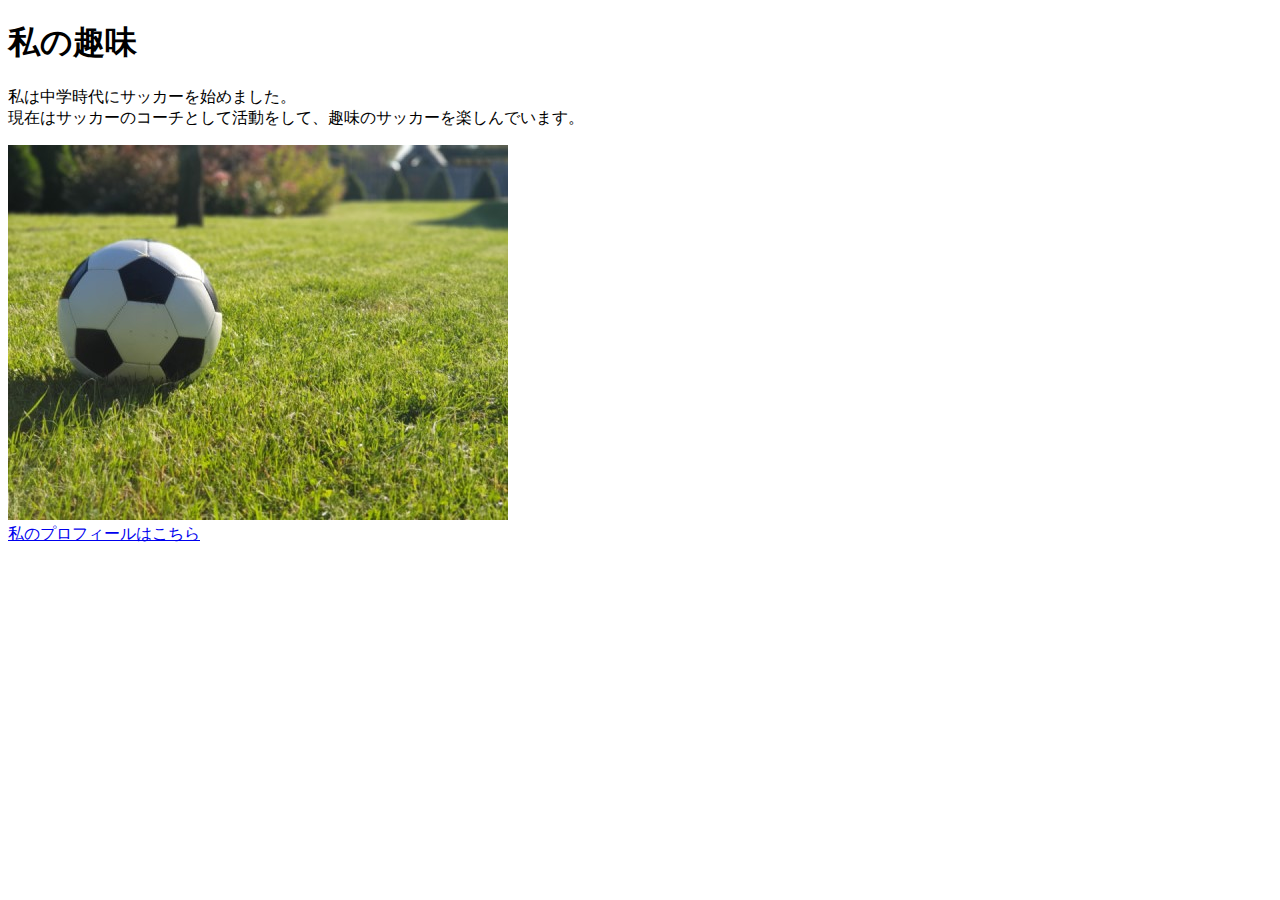
<file: html/kadai_005.html>
<!DOCTYPE html>
<html> 
  <head>
    <title>私の趣味</title>
  </head>
<body> 
  <header>
    <h1>私の趣味</h1> 
  </header>
  <p>私は中学時代にサッカーを始めました。<br>
    現在はサッカーのコーチとして活動をして、趣味のサッカーを楽しんでいます。</p>
    <img src="../images/sample.jpg">
    <br>
    <a href="https://twitter.com/samuraijuku">私のプロフィールはこちら</a>
</body>
</html>
</file>
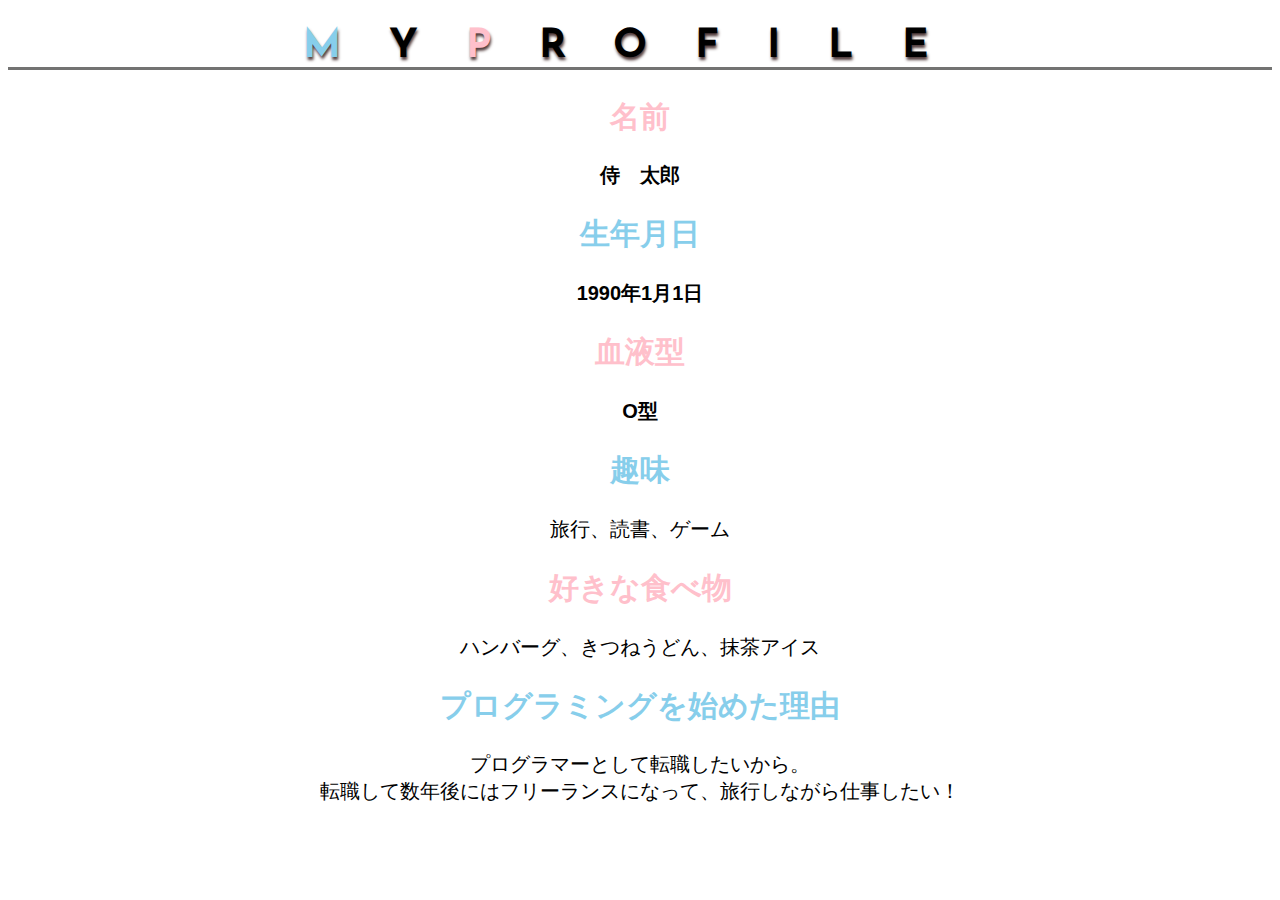
<file: kadai_014/kadai_014.html>
<!DOCTYPE html>                                                      
<html>
  <head>
    <title>14章課題</title> 
    <meta name="description" content="このページは14章の課題です。">
    <meta charset="UTF-8">  
    <link rel="stylesheet" href="style.css">
    <link rel="preconnect" href="https://fonts.googleapis.com">
    <link rel="preconnect" href="https://fonts.gstatic.com" crossorigin>
    <link href="https://fonts.googleapis.com/css2?family=Josefin+Sans&display=swap" rel="stylesheet">
  </head>
  <body>
    <h1 class="google-fonts"><span class="skyblue">M</span>Y<span class="pink">P</span>ROFILE</h1>
    <div id="parent">
    <h2 class="pink">名前</h2>
    <p class="child">侍　太郎</p>
    <h2 class="skyblue">生年月日</h2>
    <p class="child">1990年1月1日</p>
    <h2 class="pink">血液型</h2>
    <p class="child">O型</p>
    </div>
    <h2 class="skyblue">趣味</h2>
    <p>旅行、読書、ゲーム</p>
    <h2 class="pink">好きな食べ物</h2>
    <p>ハンバーグ、きつねうどん、抹茶アイス</p>
    <h2 class="skyblue">プログラミングを始めた理由</h2>
    <p>プログラマーとして転職したいから。<br>
      転職して数年後にはフリーランスになって、旅行しながら仕事したい！</p>
  </body>
</html>
</file>
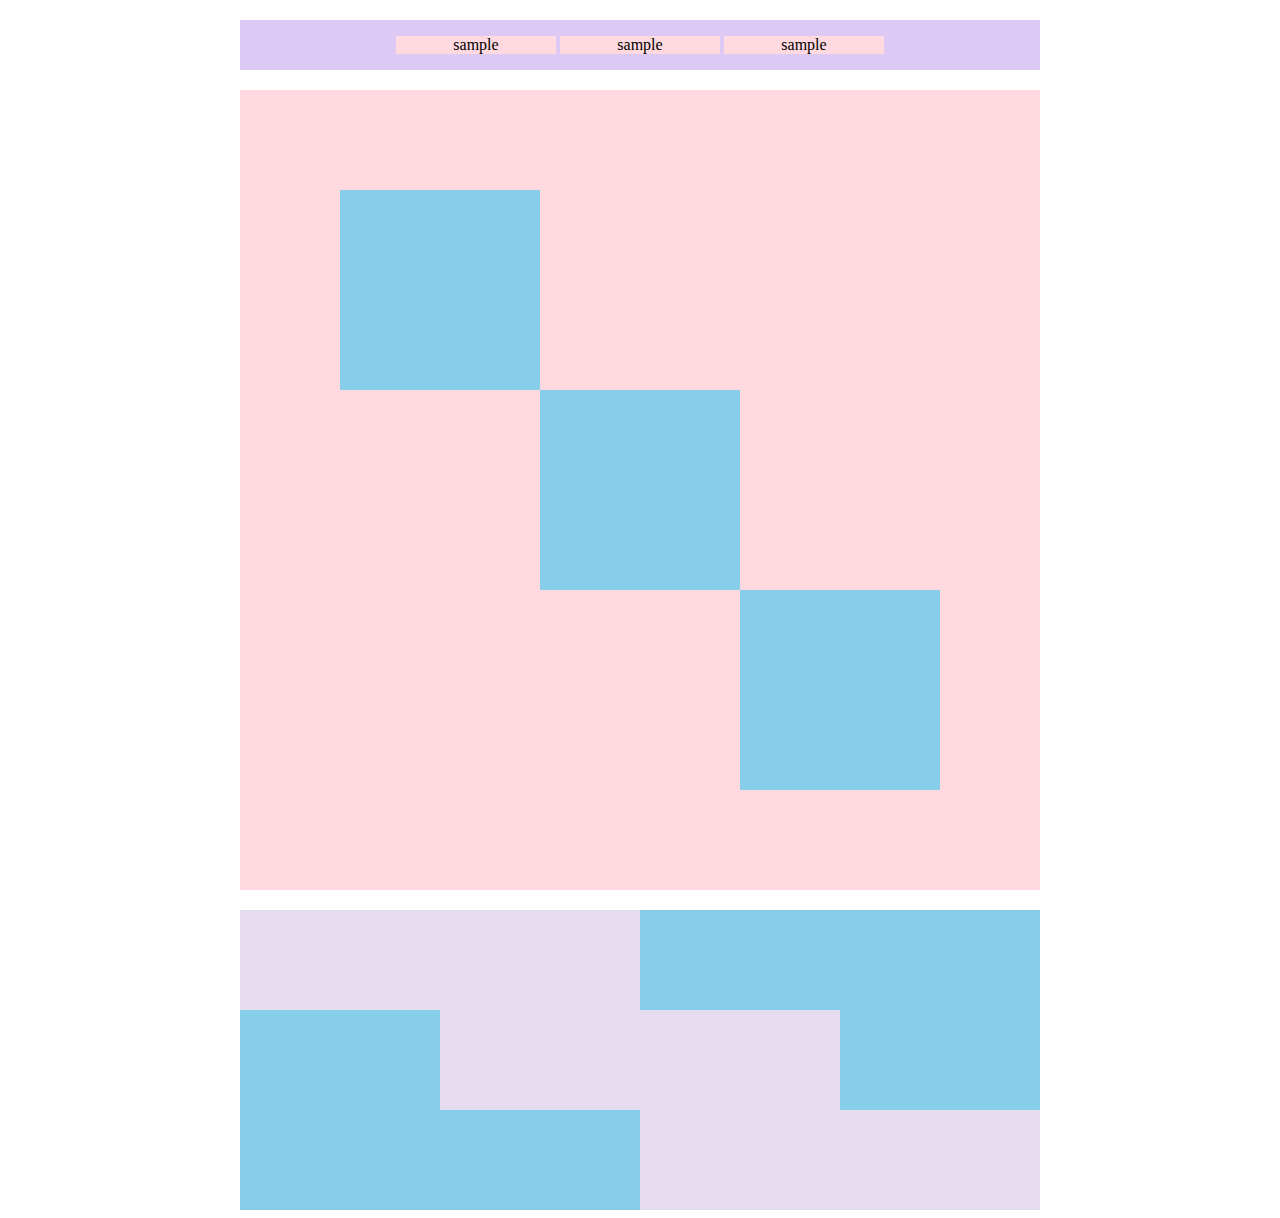
<file: kadai_018/kadai_018.html>
<!DOCTYPE html>                                                      
<html>
  <head>
    <title>18章課題</title> 
    <meta name="description" content="このページは18章の課題です。">
    <meta charset="UTF-8">
    <link rel="stylesheet" href="style.css">
  </head>
  <body>
    <div id="top">
      <p class="top-child">sample</p>
      <p class="top-child">sample</p>
      <p class="top-child">sample</p>

    </div>
    <div id="middle">
      <div id="middle-child01"></div>
      <div id="middle-child02"></div>
      <div id="middle-child03"></div>

    </div>
    <div id="bottom">
      <div id="bottom-child01"></div>
      <div id="bottom-child02"></div>
      <div id="bottom-child03"></div>

    </div>
  </body>
</html>
</file>
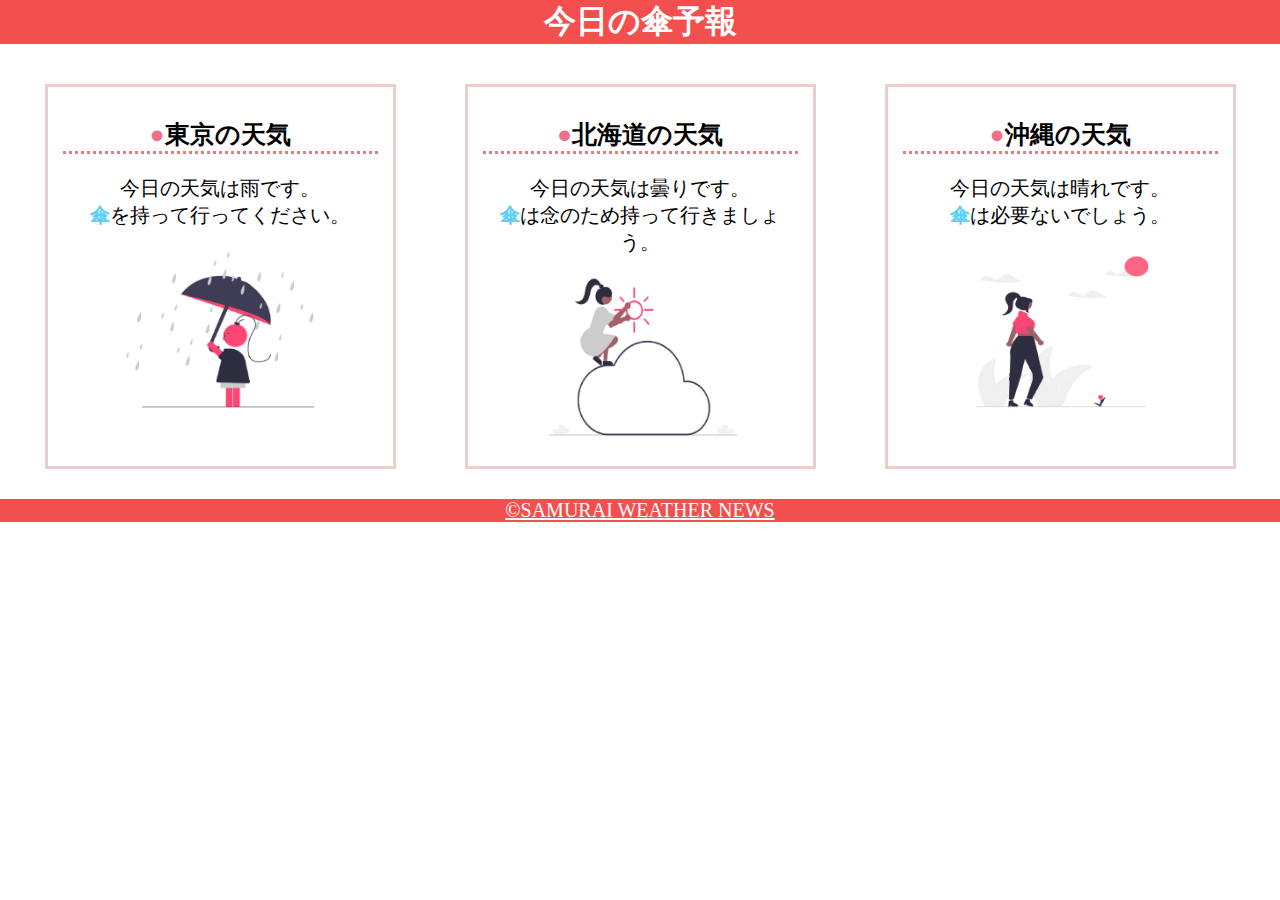
<file: kadai_022/kadai_022.html>
<!DOCTYPE html>                                                      
<html>
  <head>
    <title>22章課題</title> 
    <meta name="description" content="このページは22章の課題です。">
    <meta charset="UTF-8">
    <link rel="stylesheet" href="style.css">
  </head>
  <body>
    <header>
      <h1>今日の傘予報</h1>
      <meta name="viewport" content="width=device-width, initial-scale=1.0">
    </header>
    <main>
      <div id="parent">
        <div class="contents">
          <h2>東京の天気</h2>
          <p>今日の天気は雨です。</p>
          <p>傘を持って行ってください。</p>
          <img src="images/rainy.png">
        </div>
        <div class="contents">
          <h2>北海道の天気</h2>
          <p>今日の天気は曇りです。</p>
          <p>傘は念のため持って行きましょう。</p>
          <img src="images/cloudy.png">
        </div>
        <div class="contents">
          <h2>沖縄の天気</h2>
          <p>今日の天気は晴れです。</p>
          <p>傘は必要ないでしょう。</p>
          <img src="images/sunny.png">
        </div>
      </div>

    </main>
    <footer>
      <a href="https://www.sejuku.net/corp/">
        &copy;SAMURAI WEATHER NEWS
      </a>
    </footer>
  </body>
</file>
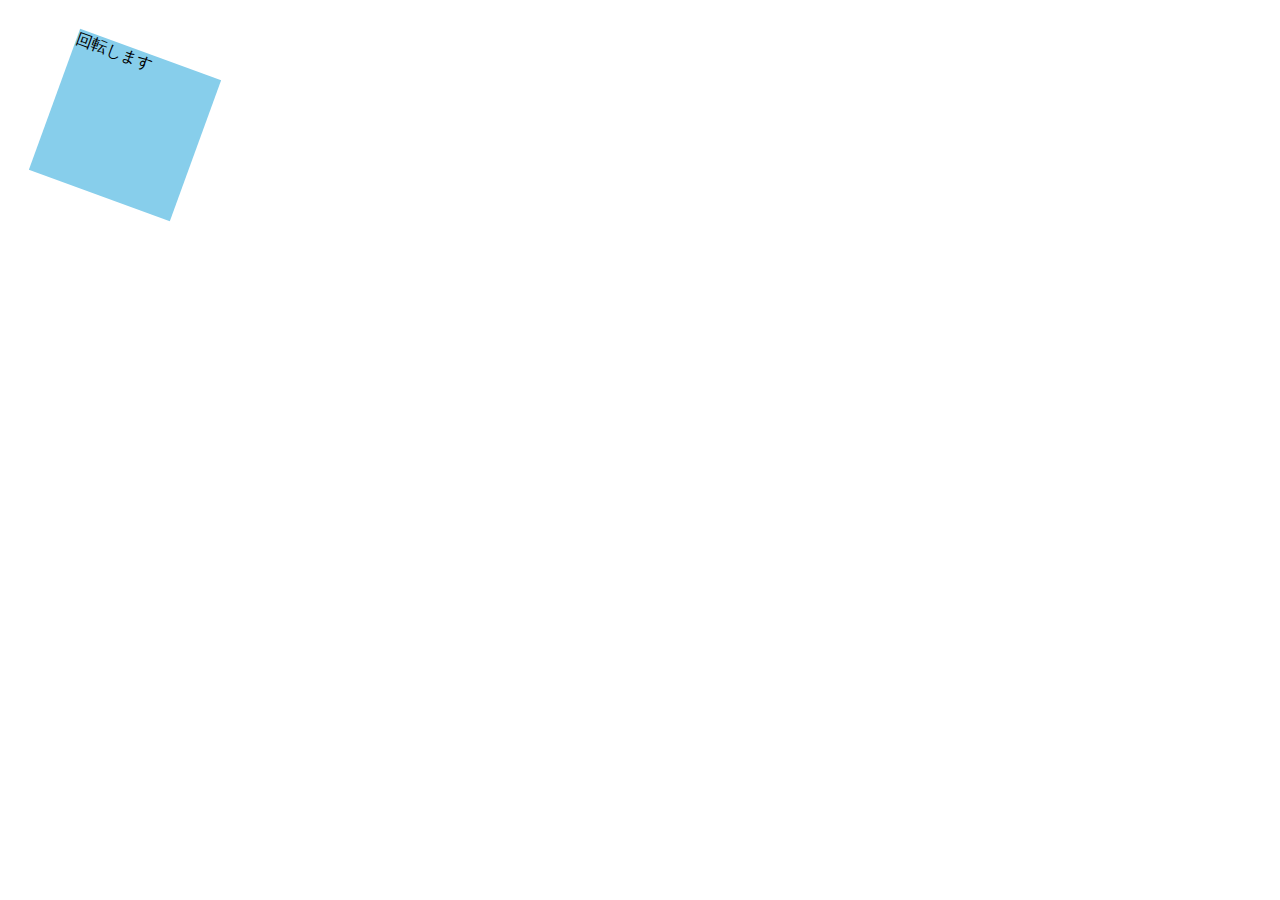
<file: kadai_mdn_css/mdn.html>
<!DOCTYPE html>
<html>

<head>
    <style>
        div {
            position: absolute;
            left: 50px;
            top: 50px;
            width: 150px;
            height: 150px;
            background-color: skyblue;
            transform: rotate(20deg);
        }
    </style>
</head>

<body>
    <div>
      回転します
    </div>

  </body>
</html>
</file>
<file: kadai_014/style.css>
.google-fonts{
  font-family: 'Josefin Sans', sans-serif; 
  font-size: 40px;
  letter-spacing: 1.2em;
  text-shadow:1px 3px 3px #513c3c;
  border-bottom: solid 3px rgb(115, 115, 114);

}
.skyblue{
  color: skyblue
}
.pink{
  color:rgb(255, 192, 203)
}
body {
  font-family: "Arial", "Meiryo", sans-serif; 
  font-size: 20px;
  text-align: center;
}
#parent p {
  font-weight: bold;
}
</file>
<file: kadai_018/style.css>
#top {
  width: 800px;
  background-color:#dcc9f4;    
  margin-top: 20px;
  margin-bottom: 20px;
  margin-left: auto;
  margin-right: auto;
  text-align: center;
}
#top p {
  width: 20%;
  background-color:#ffd9df;
  display: inline-block;
}
#middle{
  width: 800px;
  height: 800px;
  margin-top: 20px;
  margin-bottom: 20px;
  margin-left: auto;
  margin-right: auto;
  background-color:#ffd9df; 
  position: relative;

}
#middle-child01{
  width: 200px;
  height: 200px;
  background-color:#87ceeb; 
  position: absolute;
  top: 100px;
  left: 100px;
}
#middle-child02{
  width: 200px;
  height: 200px;
  background-color:#87ceeb; 
  position: absolute;
  top: 300px;
  left: 300px;
}
#middle-child03{
  width: 200px;
  height: 200px;
  background-color:#87ceeb; 
  position: absolute;
  top: 500px;
  left: 500px;
}
#bottom{
  width: 800px;
  height: 300px;
  background-color:#87ceeb; 
  margin-left: auto;
  margin-right: auto;
}
#bottom-child01{
  width: 400px;
  height: 100px;
  background-color:#e5dcf0; 
}
#bottom-child02{
  width: 400px;
  height: 100px;
  background-color:#e5dcf0; 
  position: relative;
  left: 200px;
}
#bottom-child03{
  width: 400px;
  height: 100px;
  background-color:#e5dcf0; 
  position: relative;
  left: 400px;
}
</file>
<file: kadai_022/style.css>
h1{
  margin: 0;
  color: rgb(255, 255, 255);
}
p{
  margin: 0;
  font-size: 20px;
}
body{
  margin: 0;
}
a{
  font-size: 20px;
}
header{
  margin-bottom: 20px;
  background-color: rgb(244, 79, 79);
  margin-left: auto;
  margin-right: auto;
  text-align: center;
}
main{
  margin: 10px 10px 10px 10px;
}
#parent{
  display: flex;
  justify-content:space-around;
}
#parent .contents{
  border: 3px solid rgb(238, 204, 204);
  flex-basis: 25%;
  padding: 10px 15px 10px 15px;
  margin: 20px 0px 20px 0px;
  text-align: center;
}
#parent h2{
  font-size: 25px;
  border-bottom: dotted 3px rgb(236, 122, 122);
}
#parent h2::before{
  content: "●";
  color: rgb(239, 111, 139);
}
div p:nth-child(3):first-letter{
  font-weight: bold;
  color: rgb(97, 206, 249);
}
#parent img{
  margin:10px 0px 10px 0px;
  width: 70%;
}
footer{
  background-color: rgb(244, 79, 79);
  text-align: center;
}
footer a{
color:rgb(255, 255, 255);
}
footer a:hover {
  color: rgb(245, 178, 168);
}
footer a:visited {
  color: rgb(193, 234, 251);
}
@media screen and (max-width: 768px) {
  h2{
    size: 30px;
  }
  p{
    size: 25px;
  }
  #parent{
    display: block;
}
}
</file>
